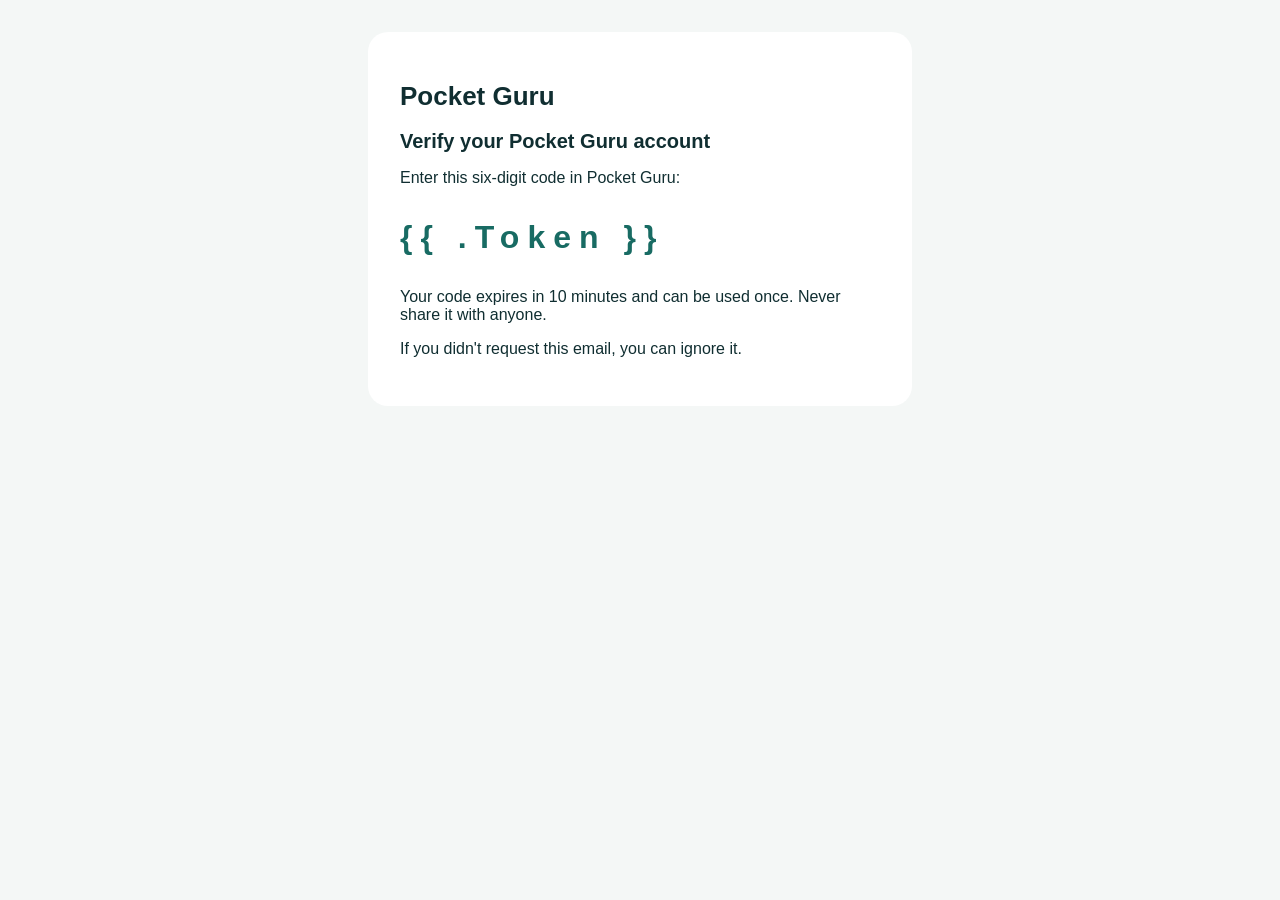
<file: email-templates/confirmation.html>
<!doctype html>
<html><body style="font-family:Arial,sans-serif;background:#f4f7f6;color:#102e31;padding:24px">
<div style="max-width:480px;margin:auto;background:white;border-radius:20px;padding:32px">
<h1 style="font-size:26px">Pocket Guru</h1><h2 style="font-size:20px">Verify your Pocket Guru account</h2>
<p>Enter this six-digit code in Pocket Guru:</p>
<p style="font-size:32px;font-weight:bold;letter-spacing:8px;color:#186b63">{{ .Token }}</p>
<p>Your code expires in 10 minutes and can be used once. Never share it with anyone.</p>
<p>If you didn't request this email, you can ignore it.</p>
</div></body></html>
</file>
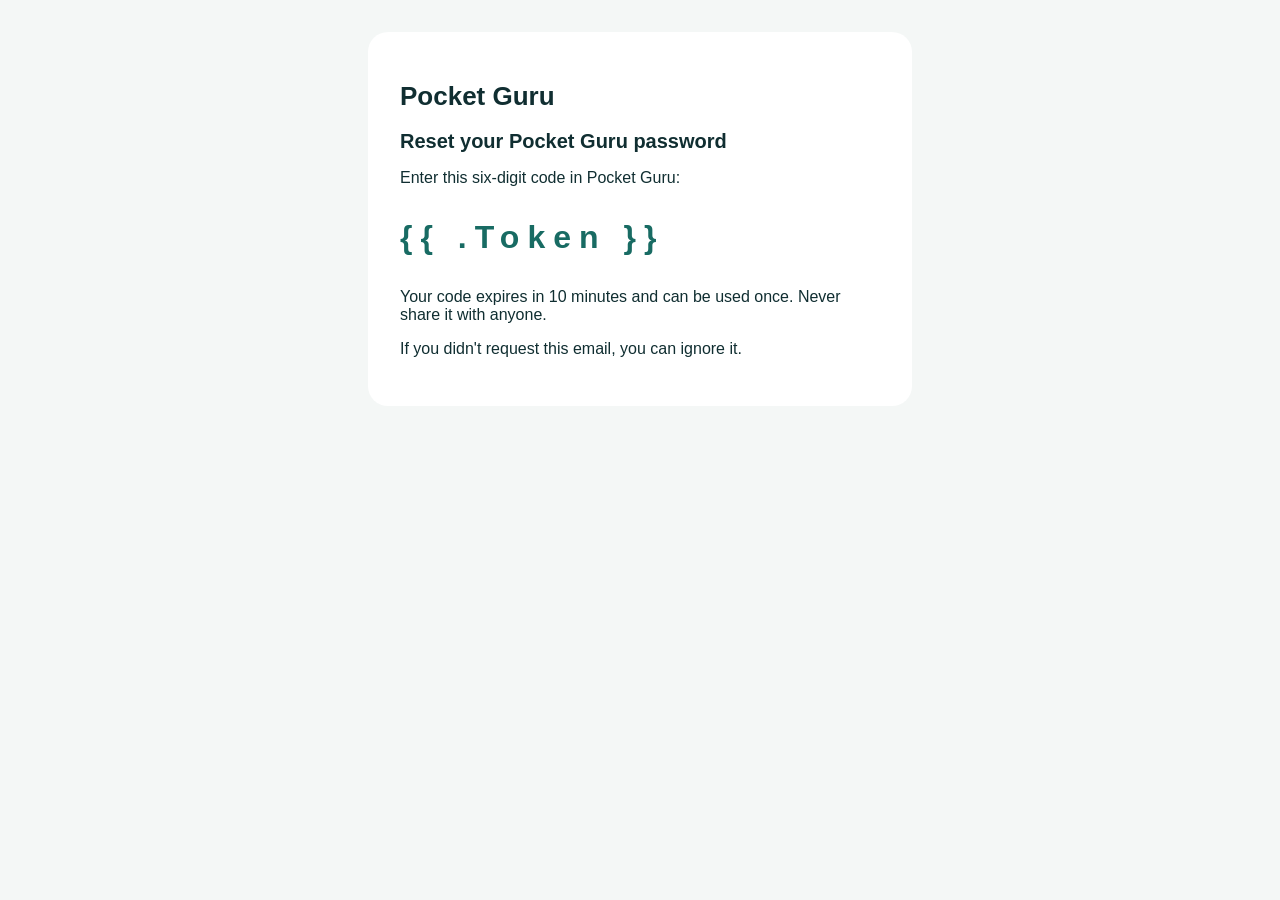
<file: email-templates/recovery.html>
<!doctype html>
<html><body style="font-family:Arial,sans-serif;background:#f4f7f6;color:#102e31;padding:24px">
<div style="max-width:480px;margin:auto;background:white;border-radius:20px;padding:32px">
<h1 style="font-size:26px">Pocket Guru</h1><h2 style="font-size:20px">Reset your Pocket Guru password</h2>
<p>Enter this six-digit code in Pocket Guru:</p>
<p style="font-size:32px;font-weight:bold;letter-spacing:8px;color:#186b63">{{ .Token }}</p>
<p>Your code expires in 10 minutes and can be used once. Never share it with anyone.</p>
<p>If you didn't request this email, you can ignore it.</p>
</div></body></html>
</file>
